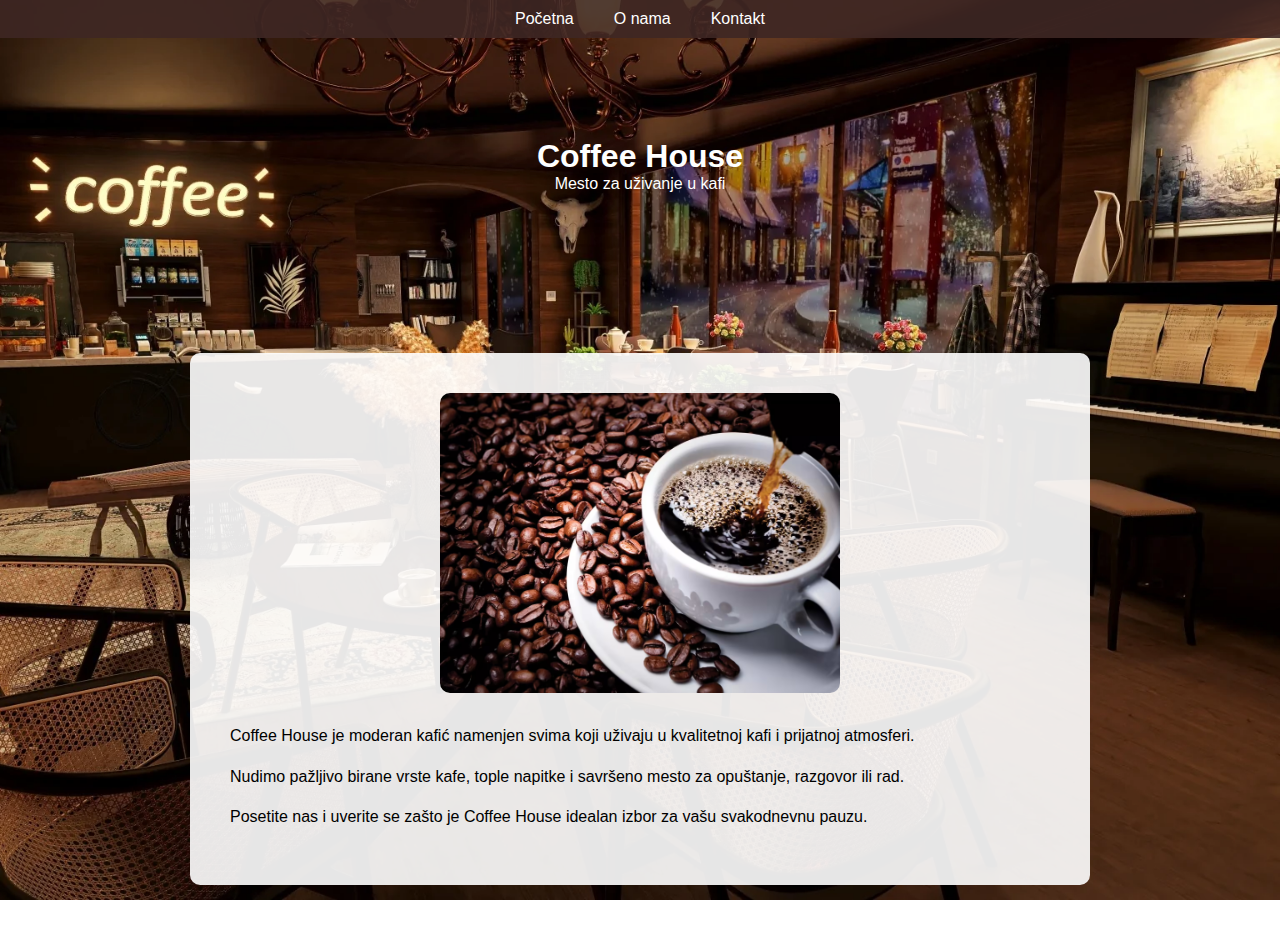
<file: index.html>
﻿<!DOCTYPE html>
<html lang="sr">
<head>
    <meta charset="UTF-8">
    <title>Coffee House</title>
    <link rel="stylesheet" href="style.css">
</head>
<body>

    <nav>
        <ul>
            <li><a href="index.html">Početna</a></li>
            <li><a href="about.html">O nama</a></li>
            <li><a href="contact.html">Kontakt</a></li>
        </ul>
    </nav>

    <header class="hero">
        <h1 class="animacija">Coffee House</h1>
        <p>Mesto za uživanje u kafi</p>
    </header>

    <section class="content">
        <img src="images/photo.jpg" alt="Kafa">

        <p>
            Coffee House je moderan kafić namenjen svima koji uživaju
            u kvalitetnoj kafi i prijatnoj atmosferi.
        </p>

        <p>
            Nudimo pažljivo birane vrste kafe, tople napitke i
            savršeno mesto za opuštanje, razgovor ili rad.
        </p>

        <p>
            Posetite nas i uverite se zašto je Coffee House
            idealan izbor za vašu svakodnevnu pauzu.
        </p>
    </section>

</body>
</html>
</file>
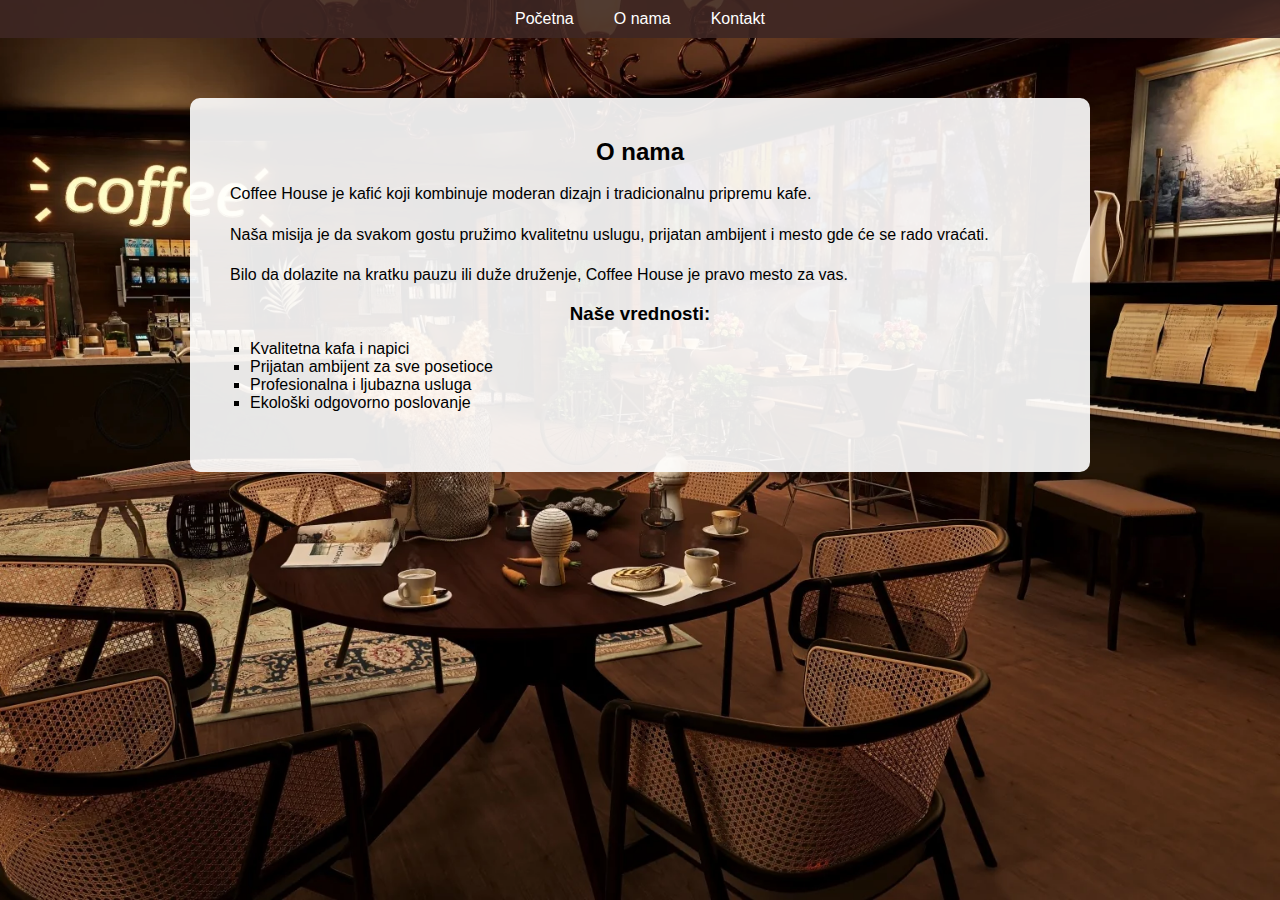
<file: about.html>
﻿<!DOCTYPE html>
<html lang="sr">
<head>
    <meta charset="UTF-8">
    <title>O nama</title>
    <link rel="stylesheet" href="style.css">
</head>
<body>

    <nav>
        <ul>
            <li><a href="index.html">Početna</a></li>
            <li><a href="about.html">O nama</a></li>
            <li><a href="contact.html">Kontakt</a></li>
        </ul>
    </nav>

    <section class="content">
        <h2>O nama</h2>

        <p>
            Coffee House je kafić koji kombinuje moderan dizajn
            i tradicionalnu pripremu kafe.
        </p>

        <p>
            Naša misija je da svakom gostu pružimo kvalitetnu uslugu,
            prijatan ambijent i mesto gde će se rado vraćati.
        </p>

        <p>
            Bilo da dolazite na kratku pauzu ili duže druženje,
            Coffee House je pravo mesto za vas.
        </p>

        <h3>Naše vrednosti:</h3>
        <ul>
            <li>Kvalitetna kafa i napici</li>
            <li>Prijatan ambijent za sve posetioce</li>
            <li>Profesionalna i ljubazna usluga</li>
            <li>Ekološki odgovorno poslovanje</li>
        </ul>

    </section>

</body>
</html>
</file>
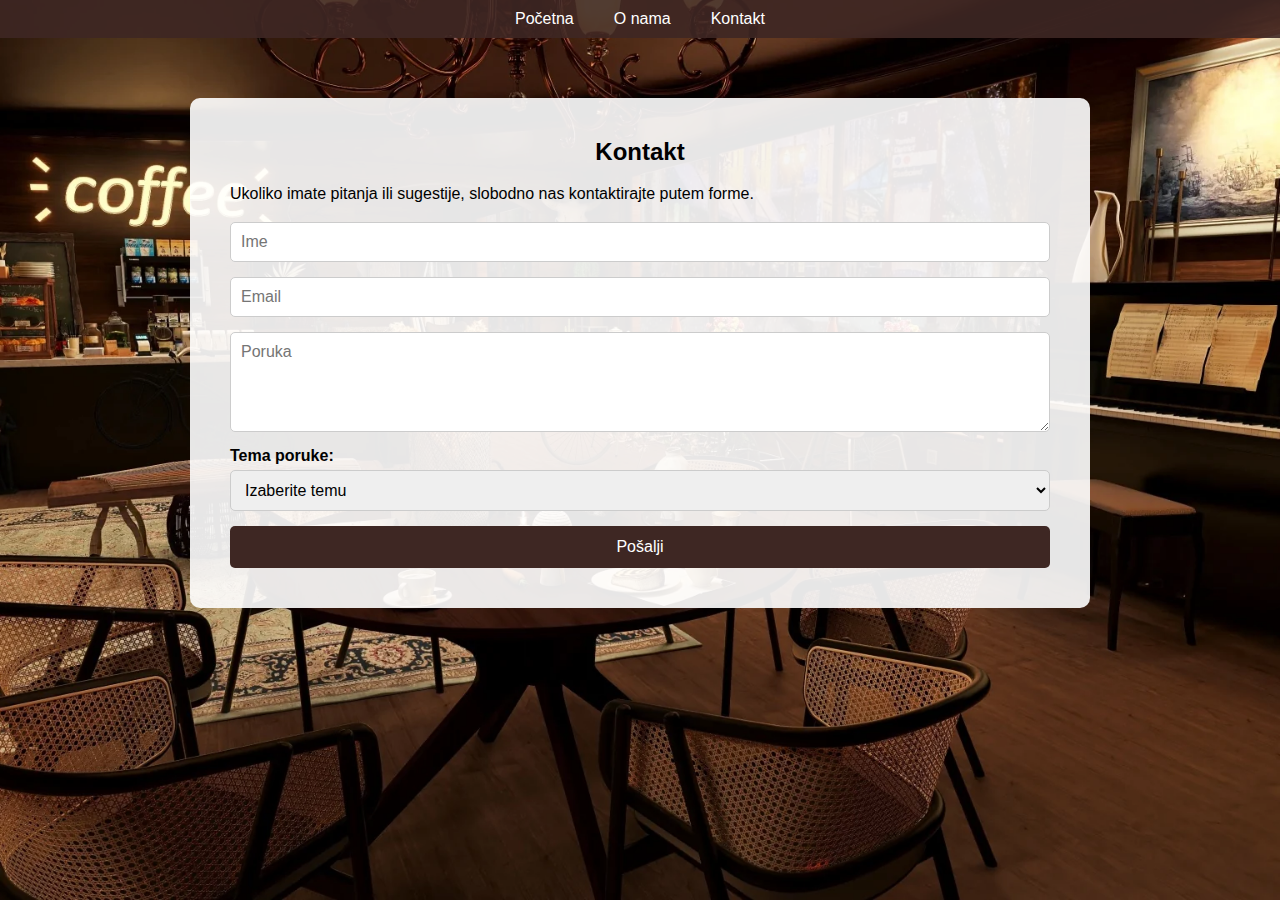
<file: contact.html>
﻿<!DOCTYPE html>
<html lang="sr">
<head>
    <meta charset="UTF-8">
    <title>Kontakt Forma</title>
    <link rel="stylesheet" href="style.css">
</head>
<body>
    <nav>
        <ul>
            <li><a href="index.html">Početna</a></li>
            <li><a href="about.html">O nama</a></li>
            <li><a href="contact.html">Kontakt</a></li>
        </ul>
    </nav>
    <section class="content">
        <h2>Kontakt</h2>
        <p>Ukoliko imate pitanja ili sugestije, slobodno nas kontaktirajte putem forme.</p>
        <form action="#" method="post">
            <input type="text" name="ime" placeholder="Ime" required minlength="2">
            <input type="email" name="email" placeholder="Email" required pattern="[a-z0-9._%+-]+@[a-z0-9.-]+\.[a-z]{2,}$">
            <textarea name="poruka" placeholder="Poruka" required minlength="10"></textarea>

            <label for="tema">Tema poruke:</label>
            <select name="tema" id="tema" required>
                <option value="">Izaberite temu</option>
                <option value="pohvala">Pohvala</option>
                <option value="pitanje">Pitanje</option>
                <option value="zalba">Žalba</option>
            </select>

            <button type="submit">Pošalji</button>
        </form>
    </section>

</body>
</html>
</file>
<file: style.css>
﻿* {
    margin: 0;
    padding: 0;
    box-sizing: border-box;
    font-family: Arial, sans-serif;
}

body {
    background-image: url("images/bg.jpg");
    background-size: cover;
    background-position: center;
    background-attachment: fixed;
}

nav ul {
    list-style: none;
    display: flex;
    justify-content: center;
    background-color: rgba(62, 39, 35, 0.9);
}

    nav ul li {
        margin: 10px;
    }

        nav ul li a {
            color: white;
            text-decoration: none;
            padding: 10px;
        }

            nav ul li a:hover {
                background-color: #795548;
                border-radius: 5px;
            }

.hero {
    text-align: center;
    color: white;
    padding: 100px 20px;
}

.animacija {
    animation: skok 2s infinite;
}

@keyframes skok {
    0% {
        transform: translateY(0);
    }

    50% {
        transform: translateY(-15px);
    }

    100% {
        transform: translateY(0);
    }
}

.content {
    max-width: 900px;
    margin: 60px auto;
    background-color: rgba(255, 255, 255, 0.9);
    padding: 40px;
    border-radius: 10px;
}

    .content img {
        width: 100%;
        max-width: 400px;
        display: block;
        margin: 0 auto 30px;
        border-radius: 10px;
    }

    .content h2, .content h3 {
        margin-bottom: 15px;
        text-align: center;
    }

    .content p {
        margin-bottom: 15px;
        line-height: 1.6;
        text-align: justify;
    }

    .content ul {
        list-style-type: square;
        margin-left: 20px;
        margin-bottom: 20px;
    }

    /* Kontakt forma */
    .content form {
        display: flex;
        flex-direction: column;
    }

        .content form input,
        .content form textarea,
        .content form select {
            width: 100%;
            padding: 10px;
            margin-bottom: 15px;
            border: 1px solid #ccc;
            border-radius: 5px;
            font-size: 16px;
        }

        .content form textarea {
            resize: vertical;
            min-height: 100px;
        }

        .content form label {
            margin-bottom: 5px;
            font-weight: bold;
            display: block;
        }

        .content form button {
            background-color: #3e2723;
            color: white;
            border: none;
            padding: 12px;
            cursor: pointer;
            font-size: 16px;
            border-radius: 5px;
            transition: all 0.3s ease;
        }

            .content form button:hover {
                background-color: #795548;
                transform: scale(1.05);
            }
</file>
